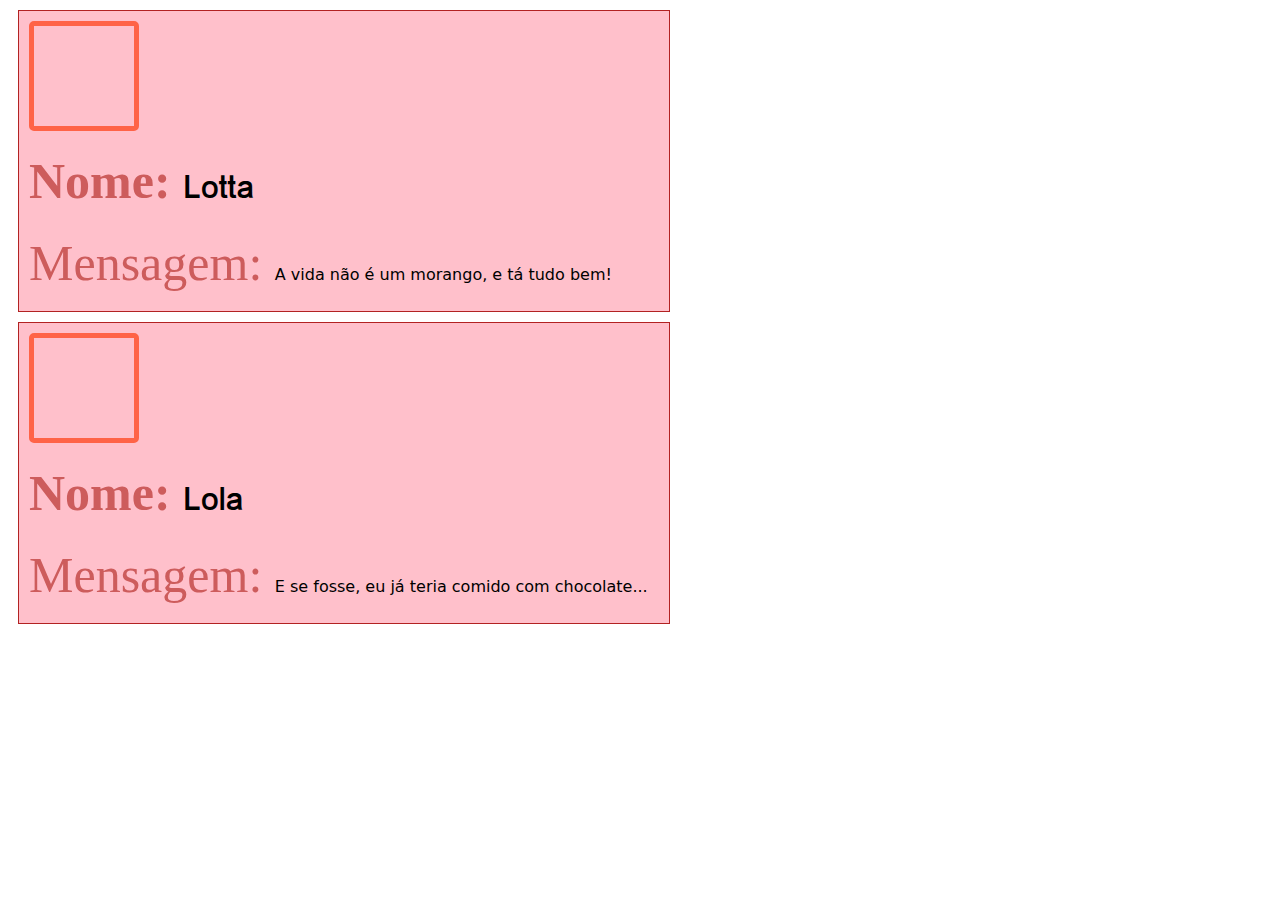
<file: 1- Aula CSS/index.html>
<!DOCTYPE html>
<html lang="en">

<head>
    <meta charset="UTF-8">
    <meta http-equiv="X-UA-Compatible" content="IE=edge">
    <meta name="viewport" content="width=device-width, initial-scale=1.0">
    <title>Chat</title>
    <link rel="stylesheet" href="style.css">    
</head>

<body>
    <div class="pai">
        <div class="caixa" style="background-image: url('https://ottvsimg.ottvs.com.br/ban/bbc.042374/looke_1010_670.jpg')";>
        </div>
        <h1 class="titulo">
            <span class="corPadrao">
                Nome:
            </span>
            Lotta
        </h1>
        <p class="texto">
            <span class="corPadrao">
                Mensagem:
            </span>
            A vida não é um morango, e tá tudo bem!
        </p>
    </div>
    <div class="pai">
        <div class="caixa" style="background-image: url('https://pleasureisallmine.files.wordpress.com/2008/11/charlieandlola4601.jpg');">
        </div>
        <h1 class="titulo">
            <span class="corPadrao">
                Nome:
            </span>
            Lola
        </h1>
        <p class="texto">
            <span class="corPadrao">
                Mensagem:
            </span>
            E se fosse, eu já teria comido com chocolate...
        </p>
    </div>
</body>

</html>
</file>
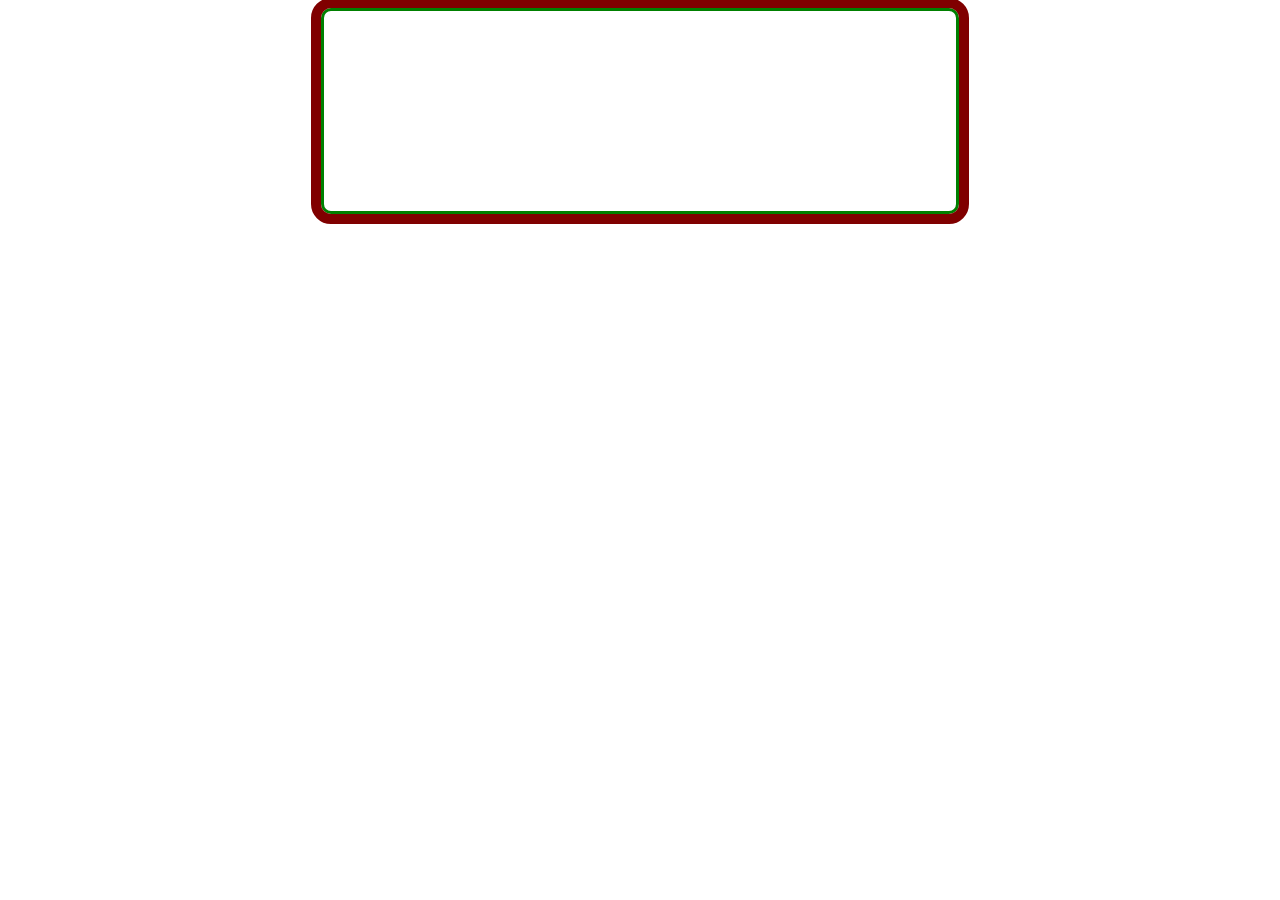
<file: 2- Aula Flexbox/index.html>
<!DOCTYPE html>
<html lang="en">
<head>
    <meta charset="UTF-8">
    <meta http-equiv="X-UA-Compatible" content="IE=edge">
    <meta name="viewport" content="width=device-width, initial-scale=1.0">
    <title>Document</title>
    <link rel="stylesheet" href="style.css">
</head>
<body>
    <div class="pai">
        <div class="bolinha"></div>
    </div>
</body>
</html>
</file>
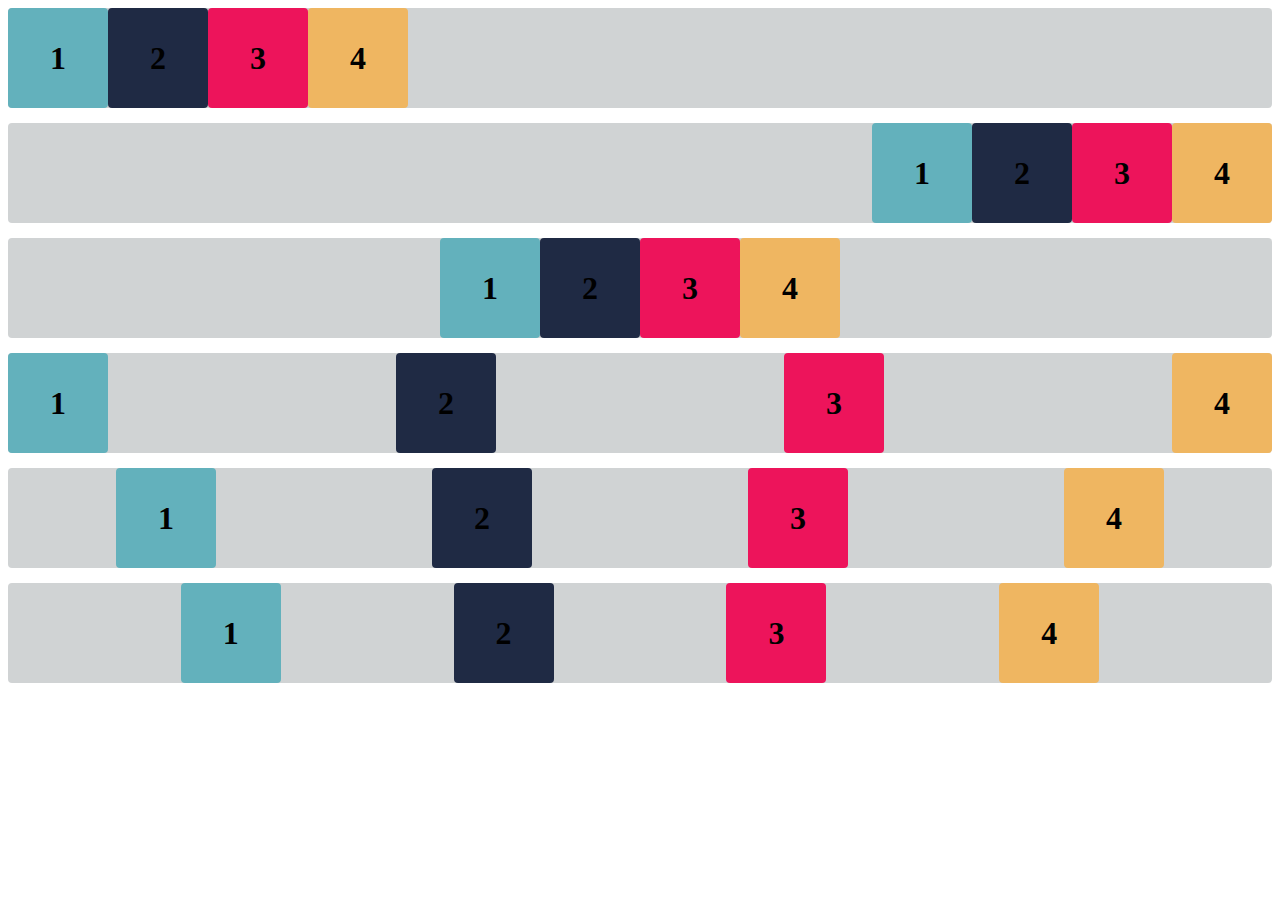
<file: 3- Atividade Flexbox/index.html>
<!DOCTYPE html>
<html lang="en">

<head>
    <meta charset="UTF-8">
    <meta http-equiv="X-UA-Compatible" content="IE=edge">
    <meta name="viewport" content="width=device-width, initial-scale=1.0">
    <title>Flex-box</title>
    <link rel="stylesheet" href="estilo.css">
    <!--Adicionando ícone de aba da caixinha-->
    <link rel="shortcut icon" href="favicon.ico" type="image/x-icon">
</head>

<body>

    <div class="base container1">
        <div class="flex-item box1"><h1>1</h1></div>
        <div class="flex-item box2"><h1>2</h1></div>
        <div class="flex-item box3"><h1>3</h1></div>
        <div class="flex-item box4"><h1>4</h1></div>
    </div>
    <div class="base container2">
        <div class="flex-item box1"><h1>1</h1></div>
        <div class="flex-item box2"><h1>2</h1></div>
        <div class="flex-item box3"><h1>3</h1></div>
        <div class="flex-item box4"><h1>4</h1></div>
    </div>
    <div class="base container3">
        <div class="flex-item box1"><h1>1</h1></div>
        <div class="flex-item box2"><h1>2</h1></div>
        <div class="flex-item box3"><h1>3</h1></div>
        <div class="flex-item box4"><h1>4</h1></div>
    </div>
    <div class="base container4">
        <div class="flex-item box1"><h1>1</h1></div>
        <div class="flex-item box2"><h1>2</h1></div>
        <div class="flex-item box3"><h1>3</h1></div>
        <div class="flex-item box4"><h1>4</h1></div>
    </div>
    <div class="base container5">
        <div class="flex-item box1"><h1>1</h1></div>
        <div class="flex-item box2"><h1>2</h1></div>
        <div class="flex-item box3"><h1>3</h1></div>
        <div class="flex-item box4"><h1>4</h1></div>
    </div>
    <div class="base container6">
        <div class="flex-item box1"><h1>1</h1></div>
        <div class="flex-item box2"><h1>2</h1></div>
        <div class="flex-item box3"><h1>3</h1></div>
        <div class="flex-item box4"><h1>4</h1></div>
    </div>

</body>

</html>
</file>
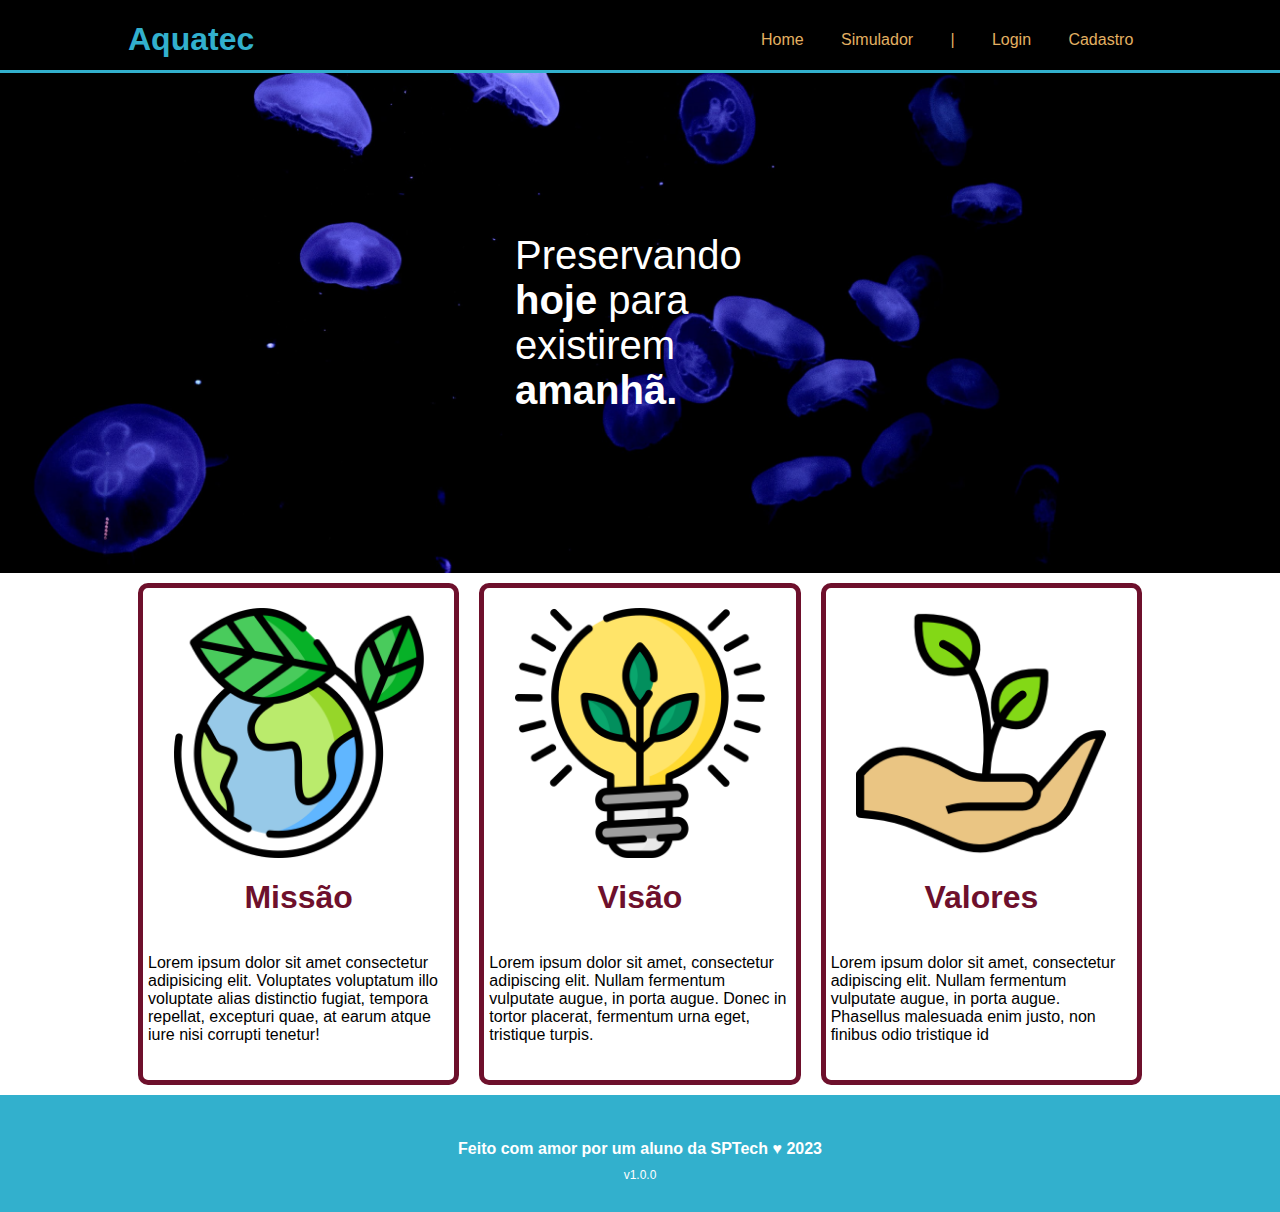
<file: 4- Site Aquatec/index.html>
<!DOCTYPE html>
<html lang="pt">
<head>
    <meta charset="UTF-8">
    <meta http-equiv="X-UA-Compatible" content="IE=edge">
    <meta name="viewport" content="width=device-width, initial-scale=1.0">
    <title>Home - Aquatec</title>
    <link rel="stylesheet" href="style.css">
</head>
<body>
    <div class="header">
        <div class="container">            
            <h1>Aquatec</h1>
            <ul>
                <li>Home</li>
                <li><a href="">Simulador</a></li>
                <li>|</li>
                <li><a href="login.html">Login</a></li>
                <li><a href="cadastro.html">Cadastro</a></li>
            </ul>
        </div>
    </div>
    <div class="banner">
        <div class="container">
            <p>
                Preservando<br>
                <span>hoje</span> para<br>
                existirem <span>
                <br>amanhã.</span>
            </p>
        </div>
    </div>
    <div class="social">
        <div class="container">
            <div class="card">
                <img src="img/planet-earth_color.png" alt="Planeta - Missão">
                <h1>Missão</h1>
                <p>
                    Lorem ipsum dolor sit amet consectetur adipisicing elit. Voluptates voluptatum illo voluptate alias distinctio fugiat, tempora repellat, excepturi quae, at earum atque iure nisi corrupti tenetur!
                </p>
            </div>
            <div class="card">
                <img src="img/lightbulb_color.png" alt="Lâmpada - Visão">
                <h1>Visão</h1>
                <p>
                    Lorem ipsum dolor sit amet, consectetur adipiscing elit. Nullam fermentum vulputate augue, in porta augue. Donec in tortor placerat, fermentum urna eget, tristique turpis.
                </p>
            </div>
            <div class="card">
                <img src="img/growth_color.png" alt="Mão segurando muda de planta - Valores">
                <h1>Valores</h1>
                <p>
                    Lorem ipsum dolor sit amet, consectetur adipiscing elit. Nullam fermentum vulputate augue, in porta augue. Phasellus malesuada enim justo, non finibus odio tristique id
                </p>
            </div>
        </div>
    </div>
    <div class="footer">
        <div class="container">
            <span>Feito com amor por um aluno da SPTech &hearts; 2023</span>
            <p>v1.0.0</p>
        </div>
    </div>
</body>
</html>
</file>
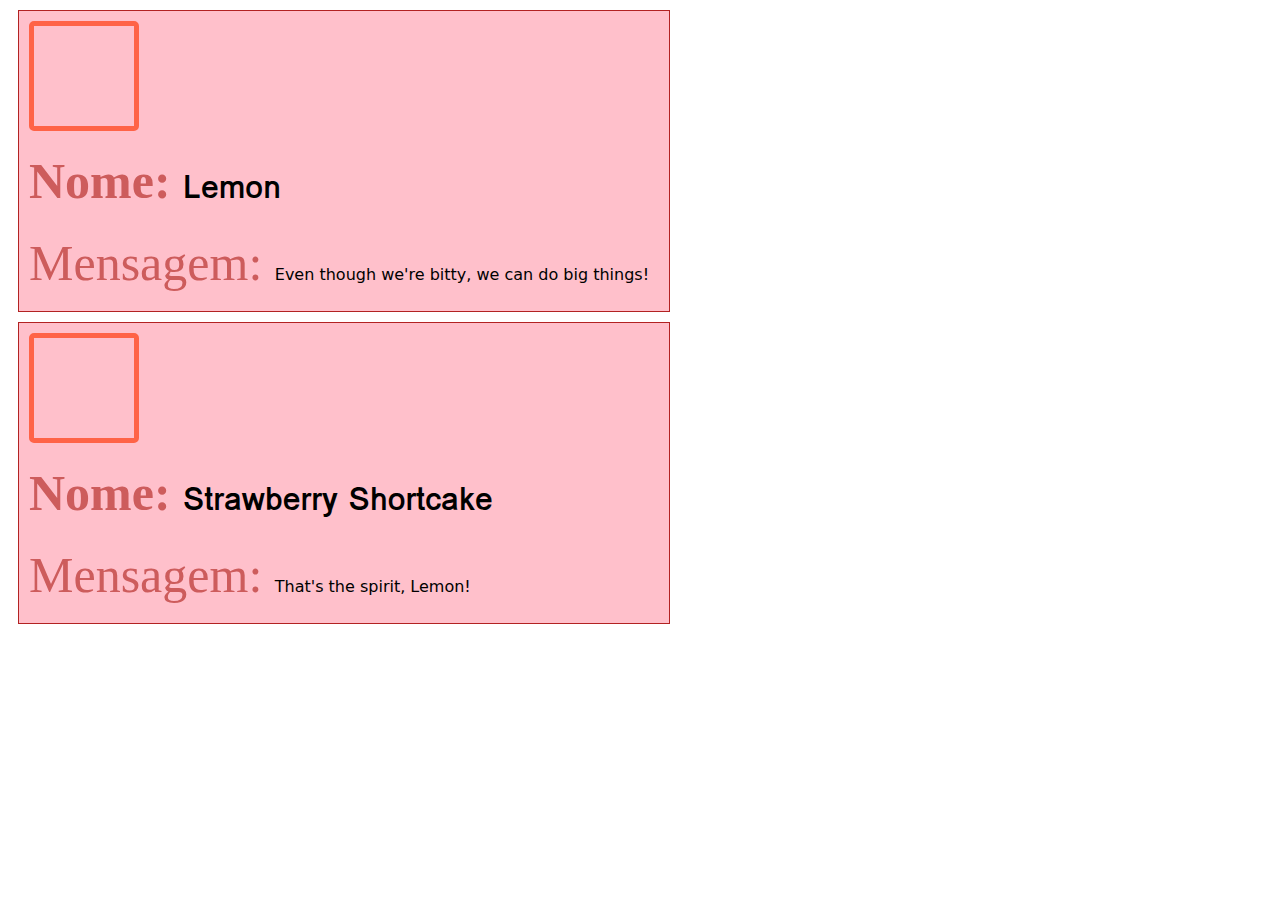
<file: 1- Aula CSS/index 2.html>
<!DOCTYPE html>
<html lang="en">

<head>
    <meta charset="UTF-8">
    <meta http-equiv="X-UA-Compatible" content="IE=edge">
    <meta name="viewport" content="width=device-width, initial-scale=1.0">
    <title>Chat</title>
    <link rel="stylesheet" href="style.css">    
</head>

<body>
    <div class="pai">
        <div class="caixa" style="background-image: url('https://i.pinimg.com/originals/5a/e3/a4/5ae3a43338c5f8cfc3e5ae95adef22af.jpg');">
        </div>
        <h1 class="titulo">
            <span class="corPadrao">
                Nome:
            </span>
            Lemon
        </h1>
        <p class="texto">
            <span class="corPadrao">
                Mensagem:
            </span>
            Even though we're bitty, we can do big things!
        </p>
    </div>
    <div class="pai">
        <div class="caixa" style="background-image: url('https://i.pinimg.com/736x/67/05/c0/6705c0811d3b1e929b326fb324bf951e.jpg');">
        </div>
        <h1 class="titulo">
            <span class="corPadrao">
                Nome:
            </span>
            Strawberry Shortcake
        </h1>
        <p class="texto">
            <span class="corPadrao">
                Mensagem:
            </span>
            That's the spirit, Lemon!
        </p>
    </div>
</body>

</html>
</file>
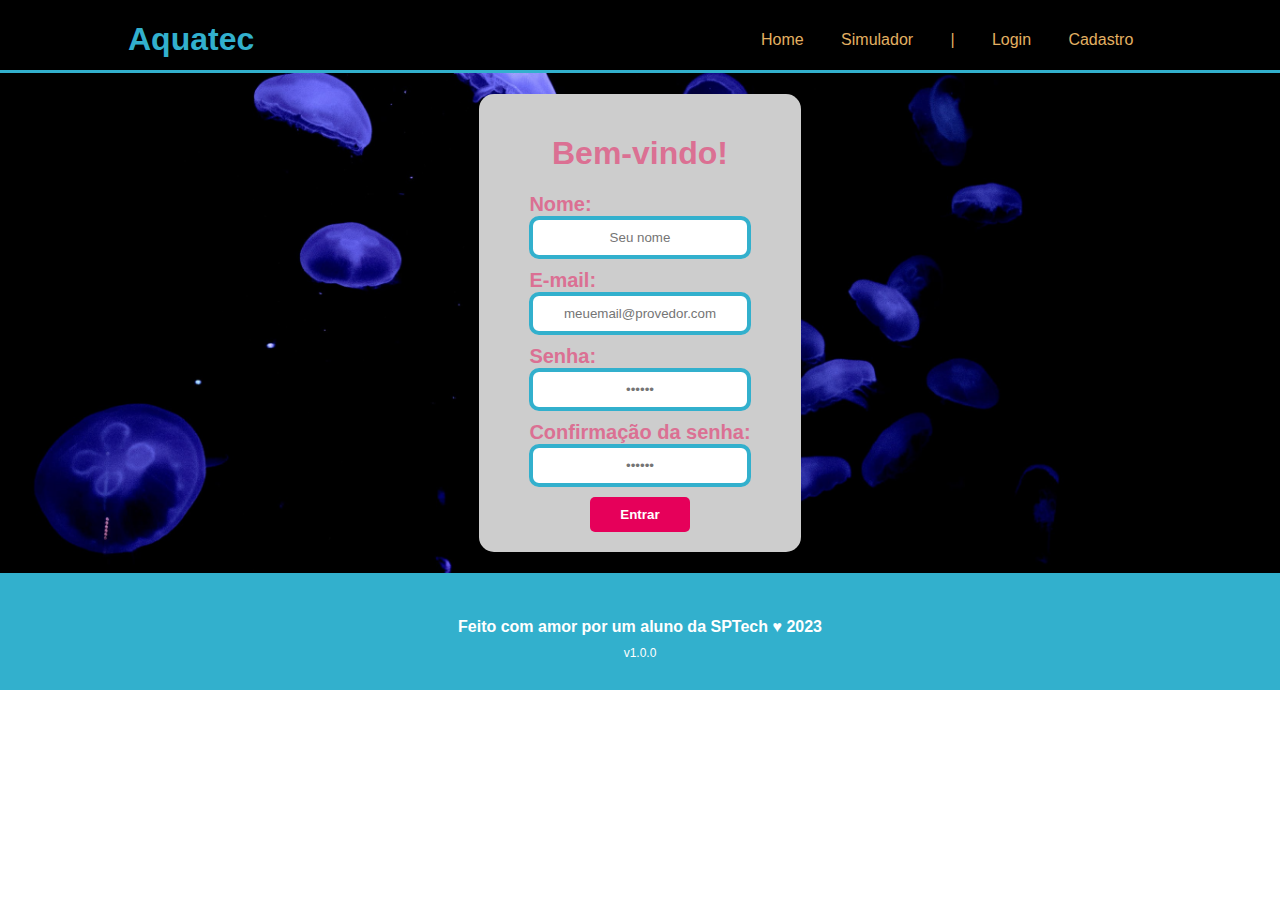
<file: 4- Site Aquatec/cadastro.html>
<!DOCTYPE html>
<html lang="pt">
<head>
    <meta charset="UTF-8">
    <meta http-equiv="X-UA-Compatible" content="IE=edge">
    <meta name="viewport" content="width=device-width, initial-scale=1.0">
    <title>Cadastro - Aquatec</title>
    <link rel="stylesheet" href="style.css">
    <link rel="stylesheet" href="styleForm.css">
</head>
<body>
    <div class="header">
        <div class="container">            
            <h1>Aquatec</h1>
            <ul>
                <li><a href="index.html">Home</a></li>
                <li><a href="">Simulador</a></li>
                <li>|</li>
                <li><a href="login.html">Login</a></li>
                <li><a href="">Cadastro</a></li>
            </ul>
        </div>
    </div>
    <div class="banner">
        <div class="container">
            <div class="form">
                <h1 class="title">Bem-vindo!</h1>
                <h1 class="label">Nome:</h1>
                <input type="text" placeholder="Seu nome">
                <h1 class="label">E-mail:</h1>
                <input type="email" placeholder="meuemail@provedor.com">
                <h1 class="label">Senha:</h1>
                <input type="password" placeholder="••••••">
                <h1 class="label">Confirmação da senha:</h1>
                <input type="password" placeholder="••••••">
                <button>Entrar</button>
            </div>
        </div>
    </div>
    <div class="footer">
        <div class="container">
            <span>Feito com amor por um aluno da SPTech &hearts; 2023</span>
            <p>v1.0.0</p>
        </div>
    </div>
</body>
</html>
</file>
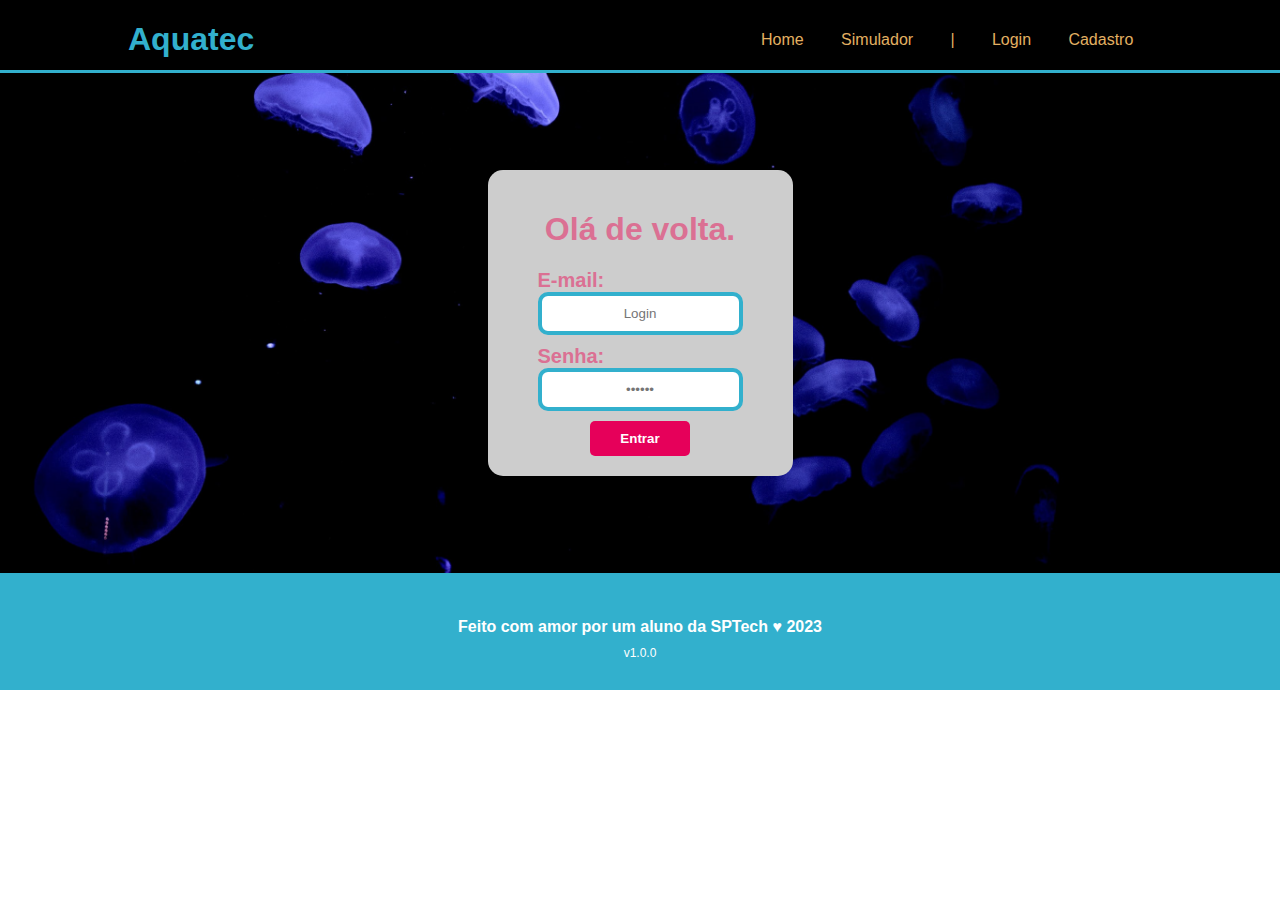
<file: 4- Site Aquatec/login.html>
<!DOCTYPE html>
<html lang="pt">
<head>
    <meta charset="UTF-8">
    <meta http-equiv="X-UA-Compatible" content="IE=edge">
    <meta name="viewport" content="width=device-width, initial-scale=1.0">
    <title>Login - Aquatec</title>
    <link rel="stylesheet" href="style.css">
    <link rel="stylesheet" href="styleForm.css">
</head>
<body>
    <div class="header">
        <div class="container">            
            <h1>Aquatec</h1>
            <ul>
                <li><a href="index.html">Home</a></li>
                <li><a href="">Simulador</a></li>
                <li>|</li>
                <li><a>Login</a></li>
                <li><a href="cadastro.html">Cadastro</a></li>
            </ul>
        </div>
    </div>
    <div class="banner">
        <div class="container">
            <div class="form">
                <h1 class="title">Olá de volta.</h1>
                <h1 class="label">E-mail:</h1>
                <input type="email" placeholder="Login">
                <h1 class="label">Senha:</h1>
                <input type="password" placeholder="••••••">
                <button>Entrar</button>
            </div>
        </div>
    </div>
    <div class="footer">
        <div class="container">
            <span>Feito com amor por um aluno da SPTech &hearts; 2023</span>
            <p>v1.0.0</p>
        </div>
    </div>
</body>
</html>
</file>
<file: 1- Aula CSS/style.css>
body {
    background-image: url("https://i.pinimg.com/originals/a8/30/3d/a8303d17f0653e5a90ff8debc1b3cdb2.jpg");
    /*display: flex;
    flex-direction: row;*/
    background-size: cover;
    background-attachment: fixed;
}

.pai {
    background-color: pink;
    width: 630px;
    height: 280px;
    border: solid 0.5px firebrick;
    margin: 10px;
    padding: 10px;
}

.caixa {
    border:solid 5px tomato;
    width: 100px;
    height: 100px;
    border-radius: 5px;
    background-size: cover;
    background-position: center;
}

.titulo {
    font-family: Loma;
}

.corPadrao {
    color: indianred;
    font-size: 50px;
    font-family: Carlito;
}

.texto {
    font-family: DejaVu Sans;
}
</file>
<file: 2- Aula Flexbox/style.css>
.pai {
    width: 50%;
    height: 200px;
    margin: auto;
    display: flex;
    align-items:end;

    background-image: url('https://i.pinimg.com/originals/35/9f/dd/359fdd4591021fa0e6aa9521810b42a2.gif');
    background-size: cover;
    background-position:bottom;
    outline: solid 10px maroon;
    border: solid 3px green;
    border-radius: 10px;
}

.bolinha {
    width: 50px;
    height: 50px;
    border-radius: 50px;
    background-image: url('https://www.google.com/images/sonic/6-sonic-roll-60px.gif');
}
</file>
<file: 3- Atividade Flexbox/estilo.css>
.flex-item {
    width: 100px;
    height: 100px;
    border-radius: 4px;
    display: flex;
    align-items: center;
}

.base {
    margin-bottom: 15px;
    background-color: #d0d3d4;
    border-radius: 4px;
}

.box1 {
    background-color: #63b1bc;
}

.box2 {
    background-color: #1f2a44;
}

.box3 {
    background-color: #ed145b;
}

.box4 {
    background-color: #efb661;
}

h1 {
    width: fit-content;
    margin: auto;
}

/* Insira o código abaixo */

.container1 {
    display: flex;
}

.container2 {
    display: flex;
    justify-content: end;
}

.container3 {
    display: flex;
    justify-content: center;
}

.container4 {
    display: flex;
    justify-content: space-between;
}
.container5 {
    display: flex;
    justify-content: space-around;
}
.container6 {
    display: flex;
    justify-content: space-evenly;
}

/*Adicionando fonte da SPTech*/
@font-face {font-family: "Simplon Mono Medium";
    src: url("//db.onlinewebfonts.com/t/35480b5356193cadbe34f8be49900124.eot"); 
}
body{
    font-family: "Simplon Mono Medium";
}
</file>
<file: 4- Site Aquatec/style.css>
*{
    font-family: Arial, Helvetica, sans-serif;
}

body{
    margin: 0%;
}
.header{
    background-color: black;
    display: flex;
    color: white;
    width: 100%;
    height: 70px;
    border-bottom: solid #32B0CD;
}

.header h1{
    color: #32B0CD;
}

ul{
    width: 40%;
    list-style: none;
    display: flex;
    text-decoration: none;
    justify-content: space-around;
}

.container{
    width: 80%;
    margin: auto;
    display: flex;
}

.header .container{
    justify-content: space-between;
    align-items: center;
}

li, a{
    color: #E3B062;
    text-decoration: none;
}

.banner{
    width: 100%;
    height: 500px;
    background-image: url("img/bg-jelly-fish-para_outras_pags.png");
    background-size: cover;
    color: white;
}

.banner .container{
    justify-content: center;
    align-items: center;
    height: 100%;
}

.banner p{
    width: 250px;
    font-size: 40px;
}

span{
    font-weight: 800;
}

.social .container{
    justify-content: space-around;
    padding: 10px;
}

.social .container img{
    width: 250px;
    height: 250px;
}

.container .card{
    border-radius: 10px;
    width: 350px;
    display: flex;
    flex-direction: column;
    align-items: center;
    padding: 20px 5px;
    margin: 0px 10px;
    border: solid 5px rgb(110, 16, 44);
}

.card h1{
    color: rgb(110, 16, 44);
}

.footer{
    width: 100%;
    padding: 20px 0;
    background-color: #32B0CD;
    color: white;
    display: flex;
}

.footer .container{
    flex-direction: column;
    align-items: center;
}

.footer .container span{
    font-weight:600;
    margin-top: 25px;
}

.footer .container p{
    font-size: 12px;
    margin: 10px 0;
}
</file>
<file: 4- Site Aquatec/styleForm.css>
.form{
    background-color: #cdcdcd;
    display: flex;
    flex-direction: column;
    padding: 20px 50px;
    color: #db7093;
    border-radius: 15px;
}

.title{
    text-align: center;
}

.label{
    font-size: 20px;
    margin: 0;
}

input{
    border: solid 4px #32B0CD;
    border-radius: 10px;
    padding: 10px;
    margin-bottom: 10px;
    text-align: center;
}

button{
    background-color: #e6005a;
    color: white;
    border: 0;
    border-radius: 5px;
    width: 100px;
    padding: 10px;
    font-weight: bold;
    align-self: center;
}
</file>
